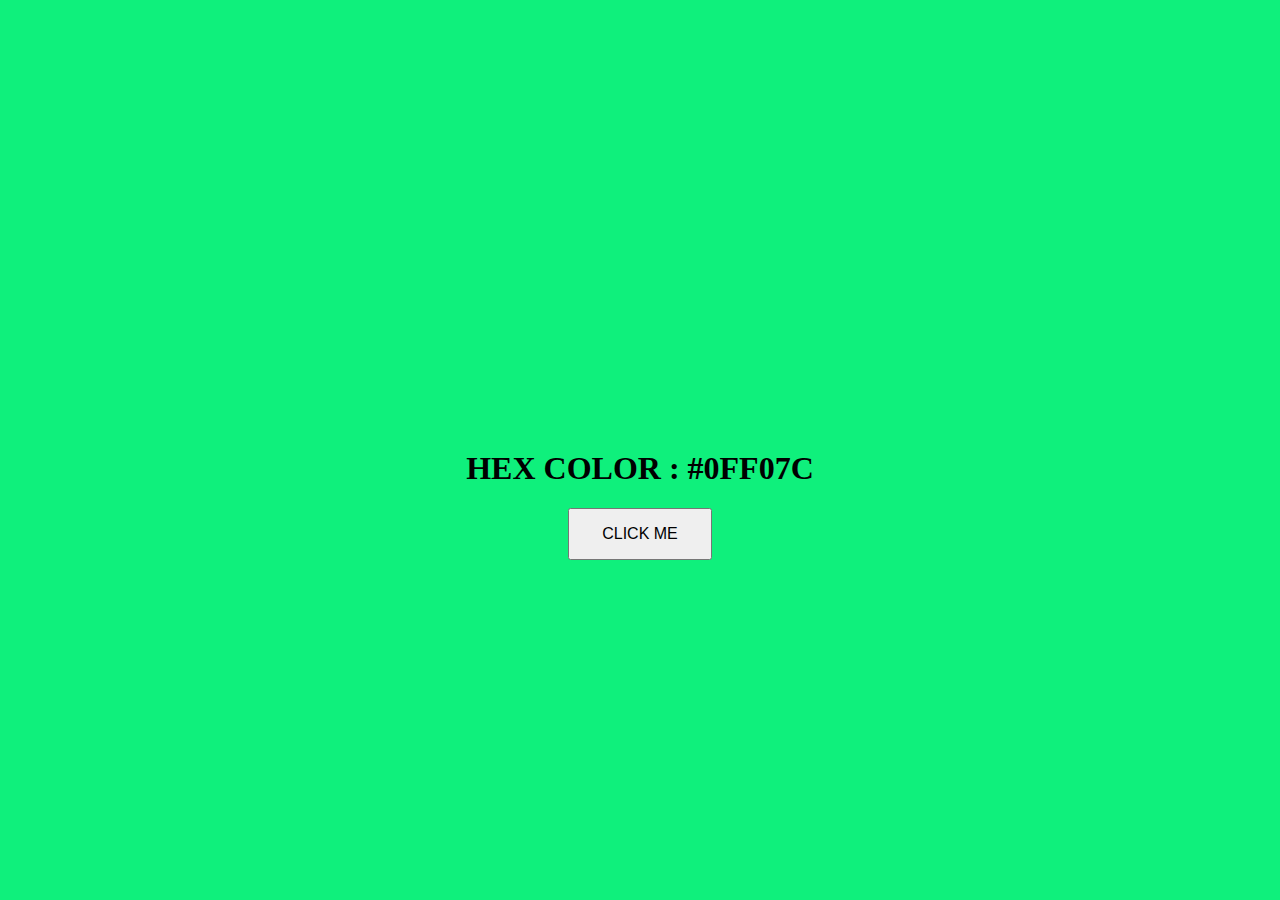
<file: Background Changer/index.html>
<!DOCTYPE html>
<html>
    <head>
        <title>Background Changer</title>
        <link rel="stylesheet" href="index.css" />
    </head>
    <body>
        <div id="wrapper">
            <div class = "js-hexcode center">
                <h1></h1>
            </div>

            <div class="js-changeBtn center">
                <button id="click">CLICK ME</button>
            </div>
        </div>

        <script src="index.js"></script>
    </body>
</html>
</file>
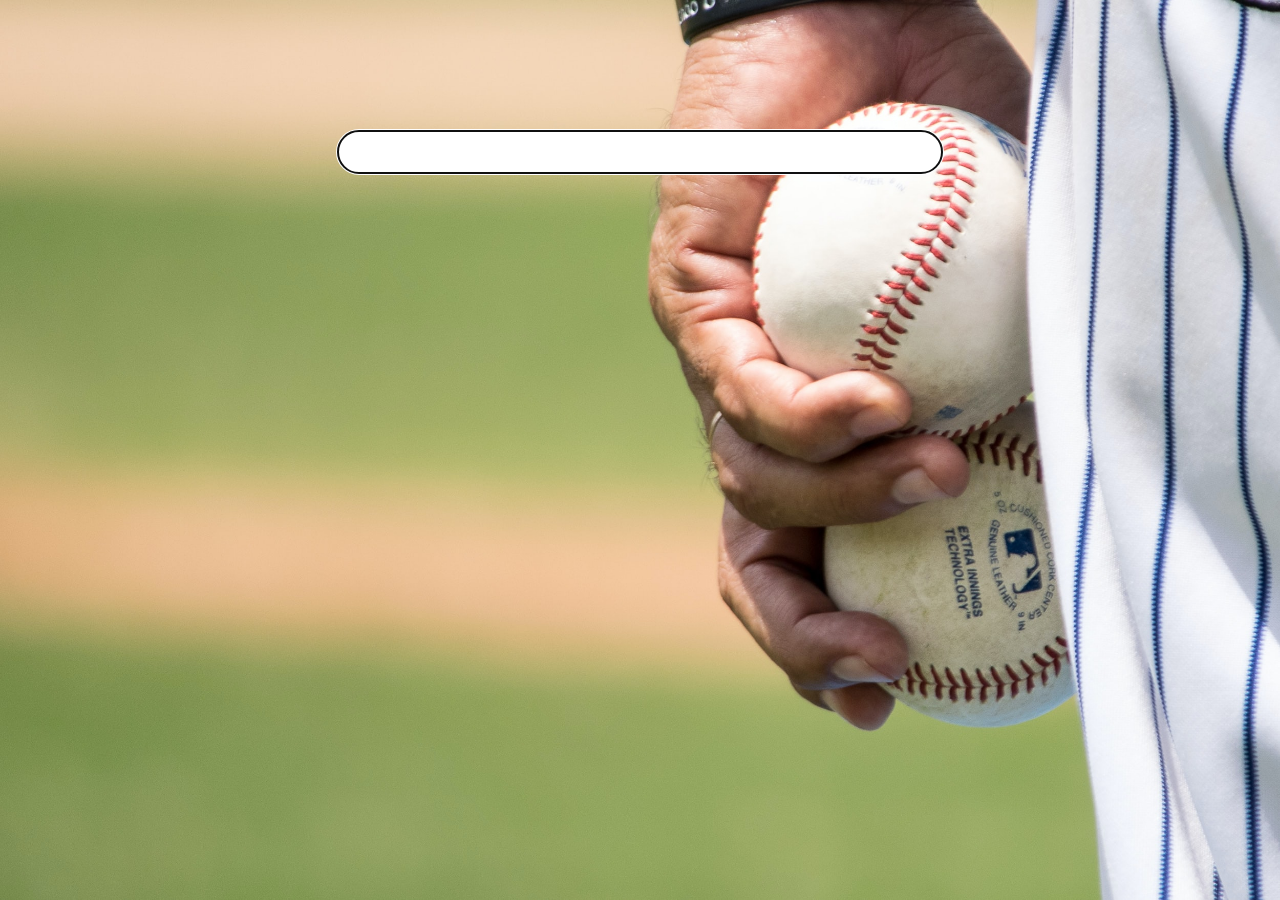
<file: Baseball/index.html>
<!DOCTYPE html>
<html>
    <head>
        <title>Baseball</title>
        <link rel="stylesheet" href="index.css">
        <meta charset="utf-8" />
    </head>

    <body>
        <div>
            <img src="./baseball.jpg" class="bgImage"/>
            <input type="text" id="numberInput">
            <ul class="gameList"></ul>
            <script src="index.js"></script>
        </div>
    </body>
</html>
</file>
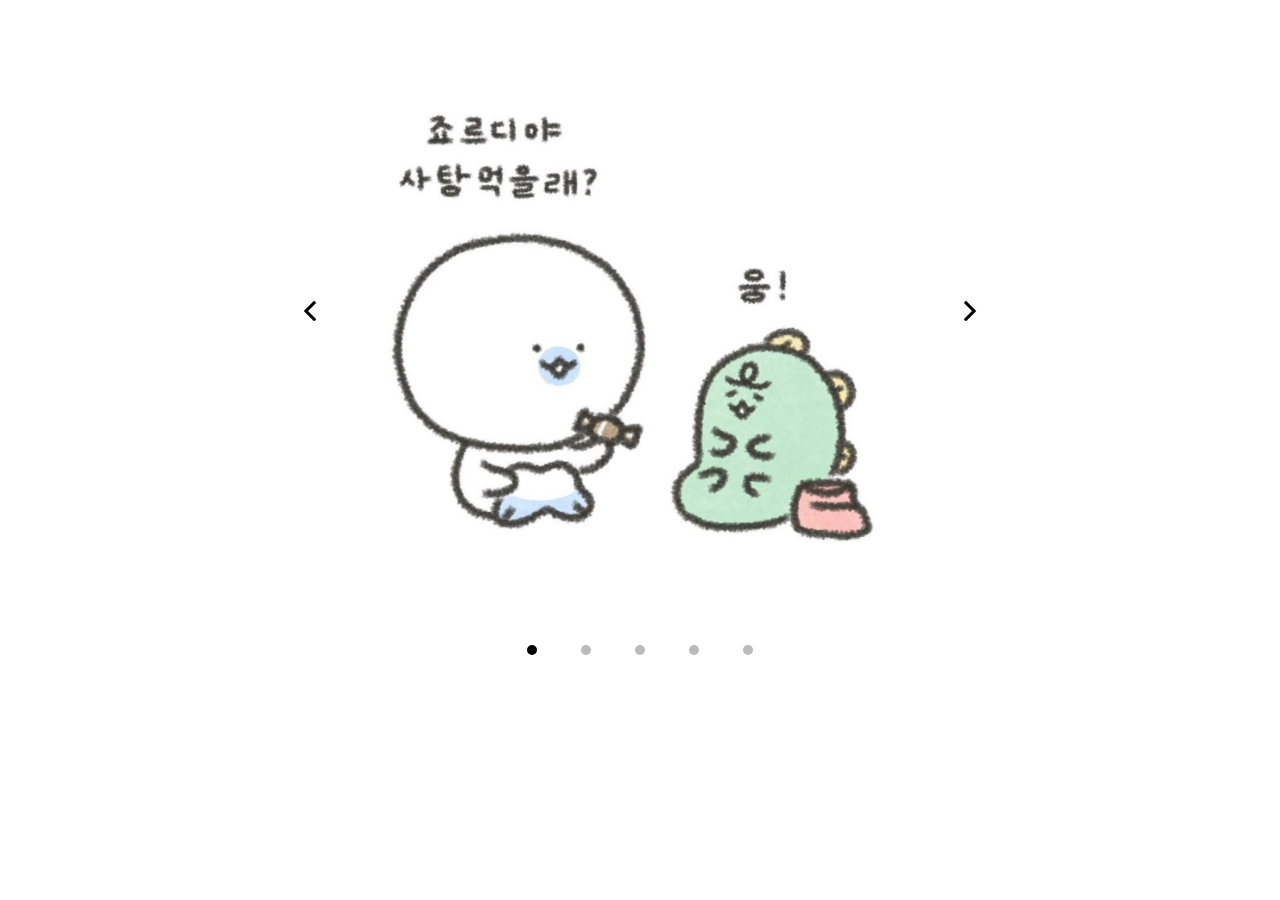
<file: Carousel/index.html>
<!DOCTYPE html>
<html>
    <head>
        <title>Carousel</title>
        <link rel="stylesheet" href="index.css" />
    </head>
    <body>
        <div id="wrapper">
            <div id="row1">
                
                <img class="arrows left-arrow" src="./images/left-arrow.png" />
                <img id="imageBox"/>
                <img class="arrows right-arrow" src="./images/right-arrow.png" />

            </div>

            <div id ="row2">
                <span class="dot" id="dot1"></span>
                <span class="dot" id="dot2"></span>
                <span class="dot" id="dot3"></span>
                <span class="dot" id="dot4"></span>
                <span class="dot" id="dot5"></span>
            </div>

        </div>

        <script src="index.js"></script>
    </body>
</html>
</file>
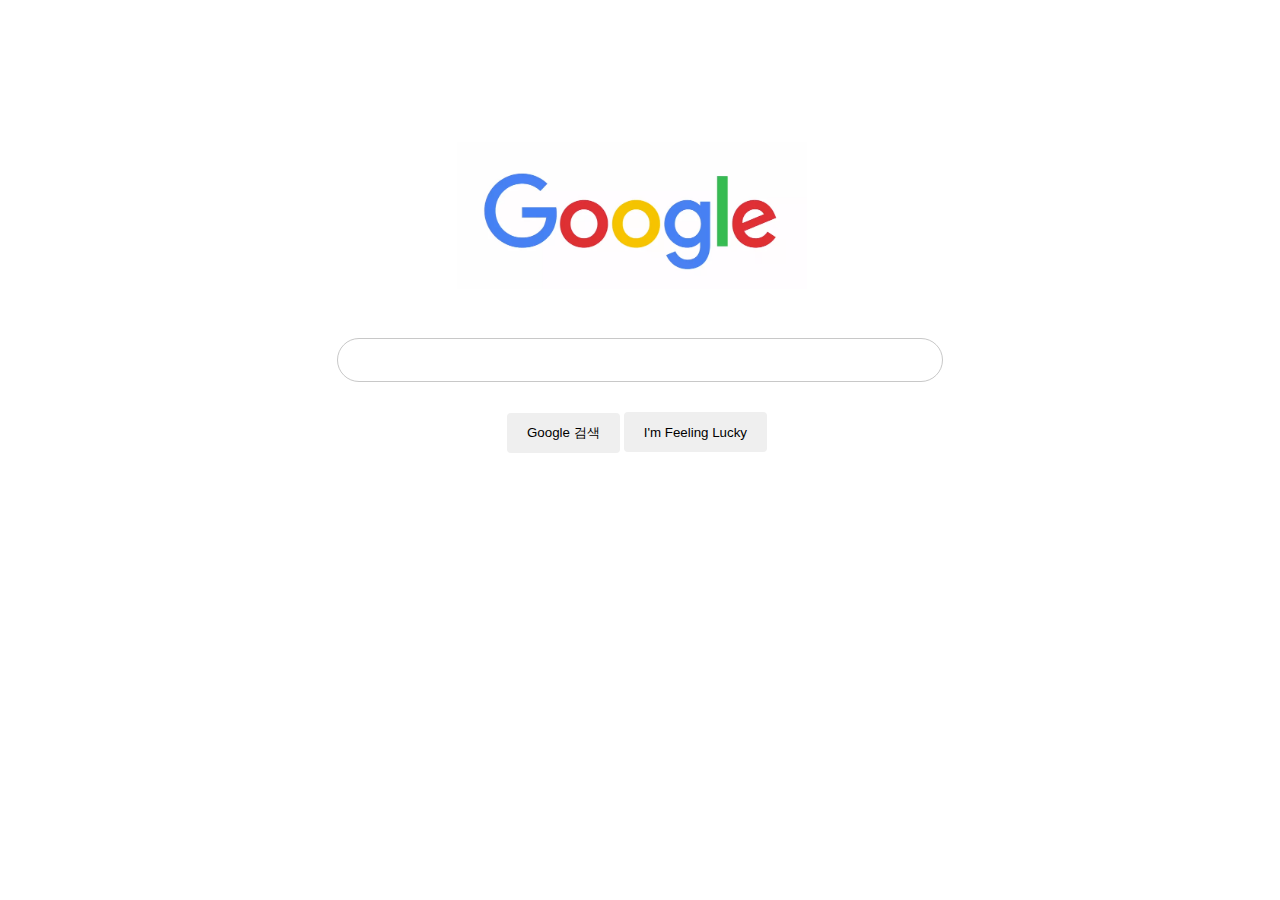
<file: Google Clone/index.html>
<!DOCTYPE html>
<html>
    <head>
        <link rel="stylesheet" href="index.css">
        <link rel="shortcut icon" type="image/x-icon" href="gIcon.png">
        <title>Google</title>
    </head>

    <body>
        <div>
            <img src="logo.webp" alt="이미지가 없습니다.">
            <form action="http://google.co.kr" method="get">
                <input type="text" name="searchbar" id="searchbar" class="searchbar">

                <div id="middleButtons">
                    <input type="submit" value="Google 검색" id="submit1" class="button">
                    <input type="submit" value="I'm Feeling Lucky" id="submit2" class="button">
                </div>
            </form>
        </div>
    </body>
</html>
</file>
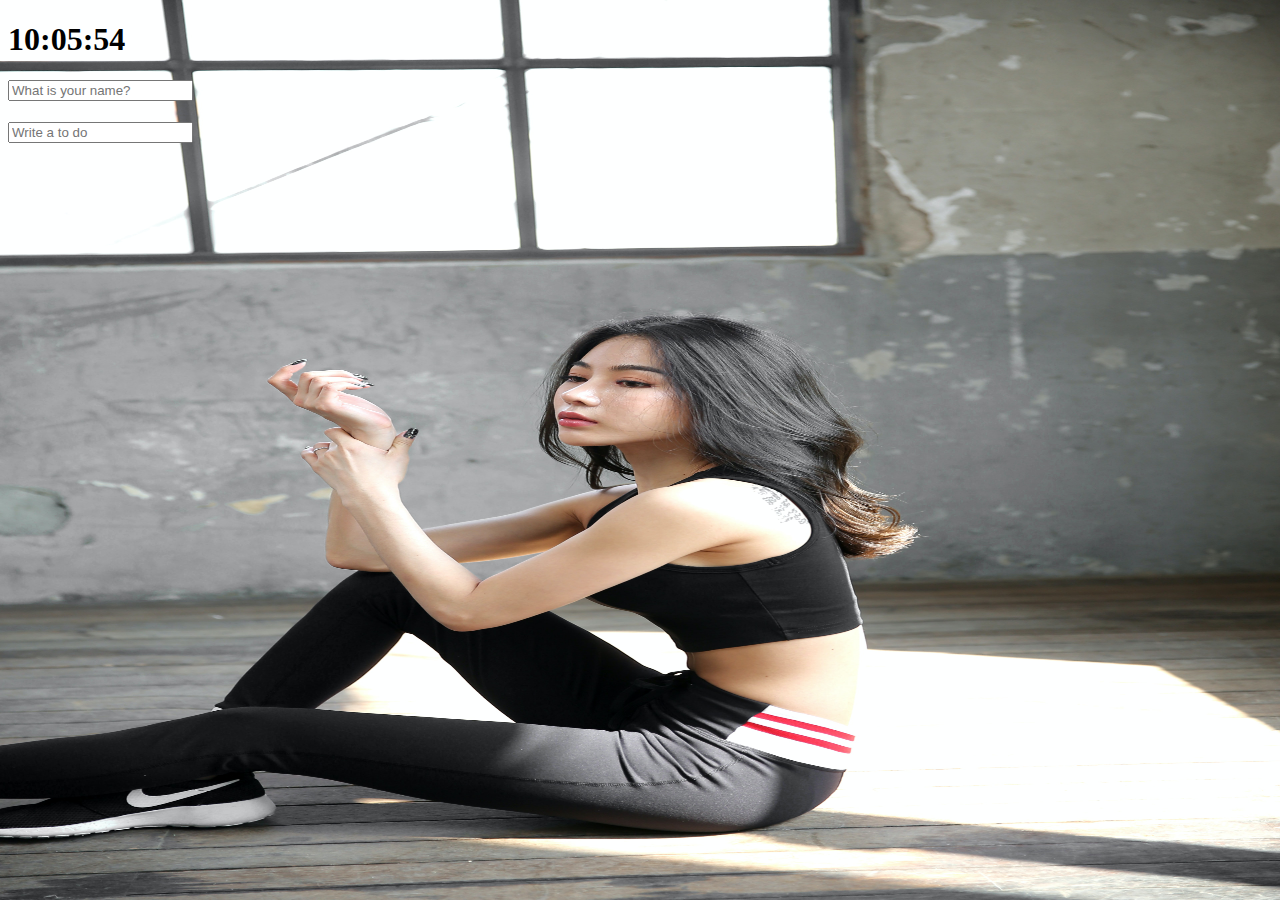
<file: Momentum Clone/index.html>
<!DOCTYPE html>
<html>
    <head>
        <title>Momentum</title>
        <link rel="stylesheet" href="index.css" />
        <meta charset="utf-8" />
    </head>

    <body>
        <div class="js-clock">
            <h1>00:00</h1>
        </div>
        <form class="js-form form">
            <input type="text" placeholder="What is your name?" />
        </form>
        <h4 class="js-greetings greetings"></h4>
        <form class="js-toDoForm">
            <input type="text" placeholder="Write a to do" />
        </form>
        <ul class="js-toDoList"></ul>
        <spanc class="js-weather"></spanc>
        <script src="clock.js"></script>
        <script src="greeting.js"></script>
        <script src="todo.js"></script>
        <script src="bg.js"></script>
        <script src="weather.js"></script>
    </body>
</html>
</file>
<file: Background Changer/index.css>
#wrapper {  
    margin-top: 50vh;
    text-align: center;
}

.js-changeBtn {
    margin : 0 auto;
    width: 350px;
    
}

#click {
    
    padding: 15px 32px;
    text-align: center;
    font-size : 16px;
}
</file>
<file: Baseball/index.css>
body {  
    
    margin-top : 100px;
    display: flex;
    justify-content: center;
    align-items: center;
}

#numberInput {
    margin: 30px;
    display:block;
    width: 600px;
    height: 40px;
    border: 1px solid #c8c8c8;
    border-radius : 40px;

}

.bgImage {
    /* 요소의 위치 - 부모 요소 또는 가장 가까이 있는 조상 요소(static 제외)를 기준으로 좌표 프로퍼티(top, bottom, left, right)만큼 이동한다. 즉, relative, absolute, fixed 프로퍼티가 선언되어 있는 부모 또는 조상 요소를 기준으로 위치가 결정된다. */
    position : absolute;
    top:0;
    left:0;
    width:100%;
    height: 100%;
    /* z-index 프로퍼티에 큰 숫자값을 지정할수록 화면 전면에 출력된다.  */
    z-index: -1;
    animation: fadeIn 0.5s;
}
</file>
<file: Carousel/index.css>
#wrapper {  
    /* margin-top: 50vh; */
    text-align: center;
}

.arrows {
    display: inline-block;
    width: 20px;
    height: 20px;
    margin-bottom: 25%;
}

#imageBox {
    display: inline-block;
    width: 50%;
    height: 50%;
}

.dot {
    height: 10px;
    width: 10px;
    margin : 0 20px;
    background-color: #bbb;
    border-radius: 50%;
    display: inline-block;
  }

.selectedDot {
    background-color: black;
}
</file>
<file: Google Clone/index.css>
body {  
    
    /* 1. transform 이용한 방법 */
    /* position : absolute; */
    /* top : 280px;
    left: 50%;  */
    /* transform: translate(-50%,-50%); */

    /* 2. flexbox 사용 */
    margin-top : 100px;
    display: flex;
    justify-content: center;
    align-items: center;
}

img {
    display:block;
    width : 350px;
    margin-left: 150px;
    /* 더 밑으로 붙이면 이미지 여백 때문에 검색창의 선이 짤려버림 */
    margin-bottom: -25px;
}

#searchbar {
    margin: 30px;
    display:block;
    width: 600px;
    height: 40px;
    border: 1px solid #c8c8c8;
    border-radius : 40px;

    /* icon 은 작동이 안 되어 주석 처리 했습니다 */
    /* background : url("search.webp") no-repeat 7px 7px scroll; */
    
}

#middleButtons {
    margin-left: 200px;
    display:block;
}

.button {
    padding : 10px;
    padding-left : 20px;
    padding-right : 20px;
    height : 40px;
    border: 0px;
    border-radius : 4px;
}

#searchbar:hover {
    box-shadow : 0 4px 8px 0 rgba(0, 0, 0, 0.2), 0 6px 20px 0 rgba(0, 0, 0, 0.19);
}

.button:hover {
    border: 1px solid gray;
    border-radius : 4px;
}
</file>
<file: Momentum Clone/index.css>
.form,
.greeting {
    display: none;
}

.showing {
    display: block;
}

/* CSS 애니메이션과 트랜지션 방식의 주된 차이는 @keyframes rule에 있다. 이 rule을 사용하면 애니메이션의 흐름(sequence) 중의 여러 시점(breakpoint)에서 CSS 프로퍼티값을 지정할 수 있다. */
@keyframes fadeIn{
    from{
        opacity: 0;
    } to {
        opacity: 1;
    }
}

.bgImage {
    /* 요소의 위치 - 부모 요소 또는 가장 가까이 있는 조상 요소(static 제외)를 기준으로 좌표 프로퍼티(top, bottom, left, right)만큼 이동한다. 즉, relative, absolute, fixed 프로퍼티가 선언되어 있는 부모 또는 조상 요소를 기준으로 위치가 결정된다. */
    position : absolute;
    top:0;
    left:0;
    width:100%;
    height: 100%;
    /* z-index 프로퍼티에 큰 숫자값을 지정할수록 화면 전면에 출력된다.  */
    z-index: -1;
    animation: fadeIn 0.5s;
}
</file>
